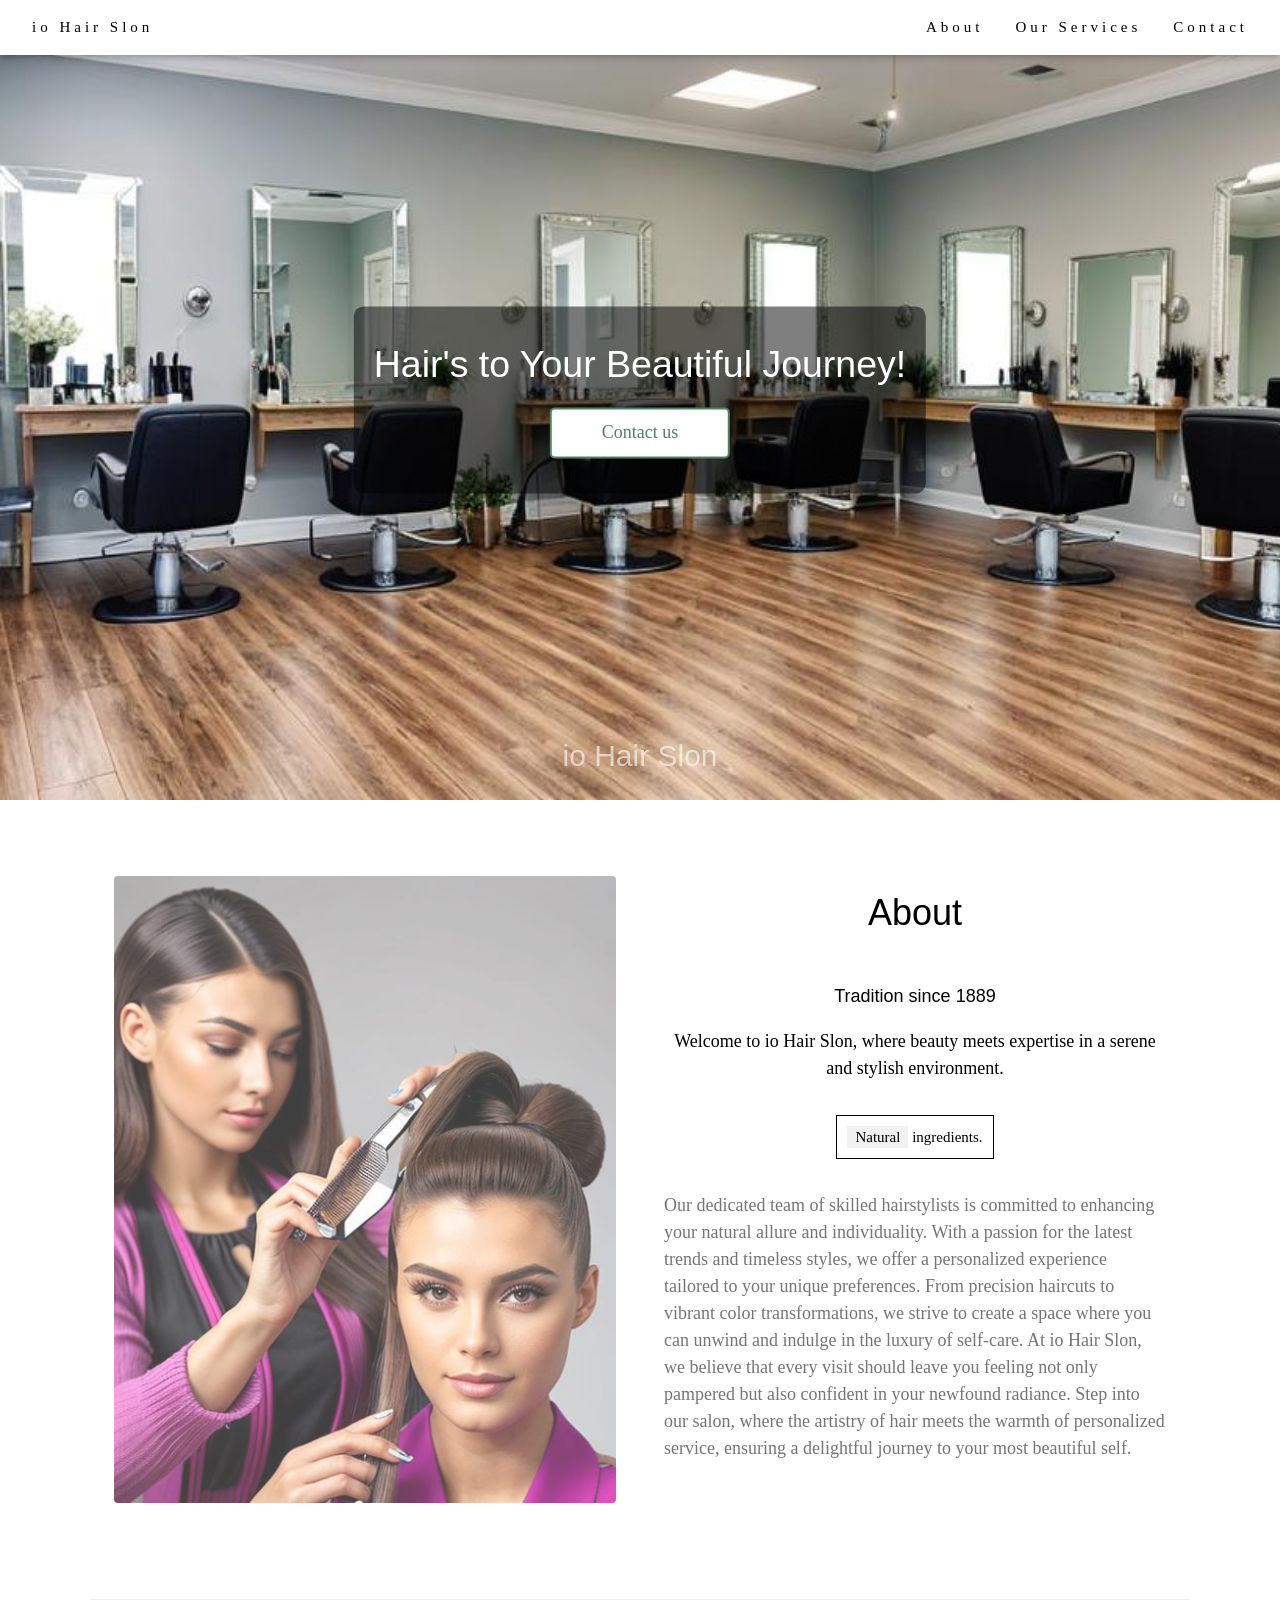
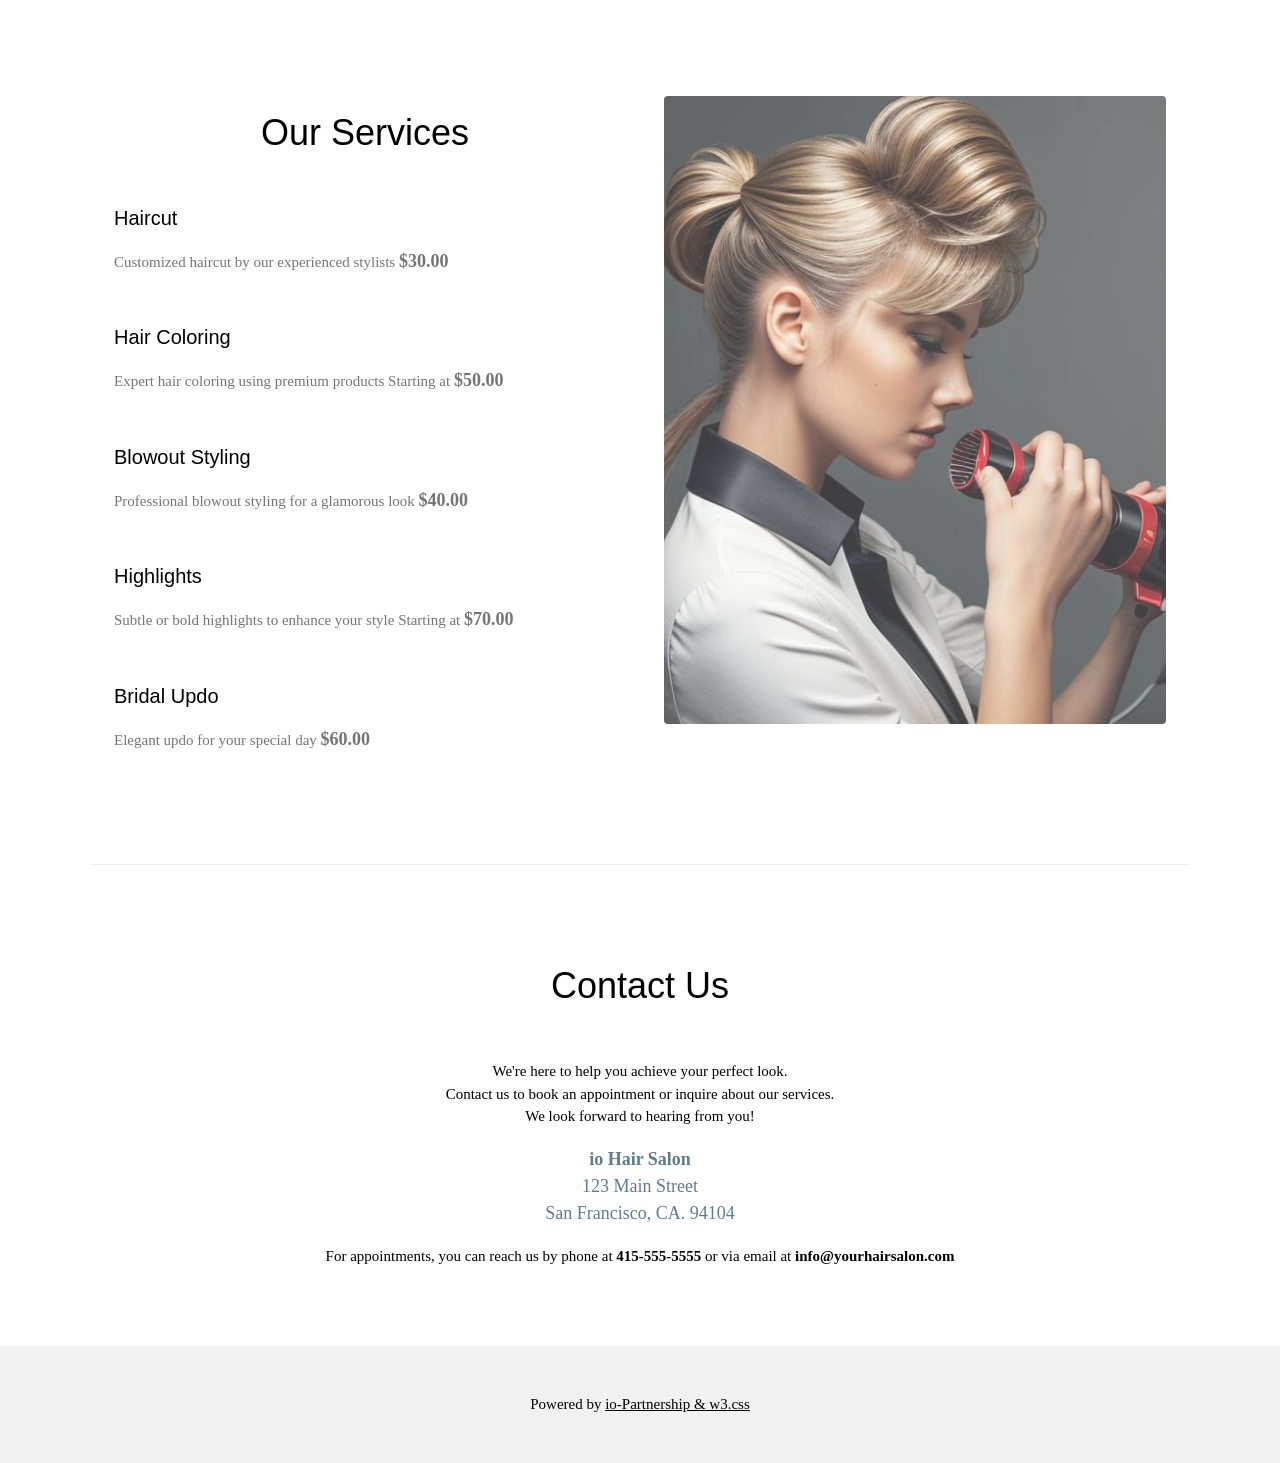
<file: index.html>
<!-- index.html -->
<!DOCTYPE html>
<html lang="en">
  <head>
    <meta charset="UTF-8" />
    <meta name="viewport" content="width=device-width, initial-scale=1" />
    <title>io Hair Slon</title>
    <link rel="stylesheet" href="https://www.w3schools.com/w3css/4/w3.css" />
    <link rel="stylesheet" href="index.css">
  </head>
  <body>
    <!-- Navbar (sit on top) -->
    <div class="w3-top">
      <div
        class="w3-bar w3-white w3-padding w3-card"
        style="letter-spacing: 4px"
      >
        <a href="#home" class="w3-bar-item w3-button">io Hair Slon</a>
        <!-- Right-sided navbar links. Hide them on small screens -->
        <div class="w3-right w3-hide-small">
          <a href="#about" class="w3-bar-item w3-button">About</a>
          <a href="#Our Services" class="w3-bar-item w3-button">Our Services</a>
          <a href="#contact" class="w3-bar-item w3-button">Contact</a>
        </div>
      </div>
    </div>

    <!-- Header -->
<header class="custom-header">
  <img src="/assets/slon-floor.jpeg" alt="Hamburger Catering" width="1400" height="800" />

  <div class="w3-display-middle">
    <div class="custom-overlay">
      <h1 class="custom-heading">Hair's to Your Beautiful Journey!</h1>
      <button onclick="location.href='#contact'" class="custom-button" >Contact us</button>
    </div>
  </div>

  <div class="w3-display-bottommiddle w3-padding-large w3-opacity">
    <h1 class="custom-subheading">io Hair Slon</h1>
  </div>
</header>

    <!-- Page content -->
    <div class="w3-content" style="max-width: 1100px">
      <!-- About Section -->
      <div class="w3-row w3-padding-64" id="about">
        <div class="w3-col m6 w3-padding-large w3-hide-small">
          <img
            src="assets/models.jpeg"
            class="w3-round w3-image w3-opacity-min"
            alt="Table Setting"
            width="600"
            height="750"
          />
        </div>

        <div class="w3-col m6 w3-padding-large">
          <h1 class="w3-center">About</h1>
          <br />
          <h5 class="w3-center">Tradition since 1889</h5>
          <p class="w3-large w3-center">
            Welcome to io Hair Slon, where beauty meets expertise in a serene
            and stylish environment.
          </p>

          <div style="text-align: center">
            <p
              style="
                display: inline-block;
                padding: 10px;
                border: 1px solid #000;
              "
            >
              <span class="w3-tag w3-light-grey">Natural</span> ingredients.
            </p>
          </div>

          <p class="w3-large w3-text-grey w3-hide-medium">
            Our dedicated team of skilled hairstylists is committed to enhancing
            your natural allure and individuality. With a passion for the latest
            trends and timeless styles, we offer a personalized experience
            tailored to your unique preferences. From precision haircuts to
            vibrant color transformations, we strive to create a space where you
            can unwind and indulge in the luxury of self-care. At io Hair Slon,
            we believe that every visit should leave you feeling not only
            pampered but also confident in your newfound radiance. Step into our
            salon, where the artistry of hair meets the warmth of personalized
            service, ensuring a delightful journey to your most beautiful self.
          </p>
        </div>
      </div>

      <hr />

      <!-- Menu Section -->
      <!-- Services Section -->
      <div class="w3-row w3-padding-64" id="Our Services">
        <div class="w3-col l6 w3-padding-large">
          <h1 class="w3-center">Our Services</h1>
          <br />

          <h4>Haircut</h4>
          <p class="w3-text-grey">
            Customized haircut by our experienced stylists <b class="price">$30.00</b>
          </p>
          <br />

          <h4>Hair Coloring</h4>
          <p class="w3-text-grey">
            Expert hair coloring using premium products Starting at <b class="price">$50.00</b>
          </p>
          <br />

          <h4>Blowout Styling</h4>
          <p class="w3-text-grey">
            Professional blowout styling for a glamorous look <b class="price">$40.00</b>
          </p>
          <br />

          <h4>Highlights</h4>
          <p class="w3-text-grey">
            Subtle or bold highlights to enhance your style Starting at <b class="price">$70.00</b>
          </p>
          <br />

          <h4>Bridal Updo</h4>
          <p class="w3-text-grey">Elegant updo for your special day <b class="price">$60.00</b></p>
        </div>

        <div class="w3-col l6 w3-padding-large">
          <img
            src="assets/Blower.jpeg"
            class="w3-round w3-image w3-opacity-min"
            alt="Services"
            style="width: 100%"
          />
        </div>
      </div>

      <hr />

      <!-- Contact Section -->
      <div class="w3-container w3-padding-64 w3-center" id="contact">
        <h1>Contact Us</h1>
        <br />
        <p>
          We're here to help you achieve your perfect look. <br> 
          Contact us to book an appointment or inquire about our services.<br> 
          We look forward to hearing from you!
        </p>
        <p class="w3-text-blue-grey w3-large">
          <b>io Hair Salon </b> <br>
            123 Main Street <br>
            San Francisco, CA. 94104
        </p>
        <p>
          For appointments, you can reach us by phone at
          <b>415-555-5555</b> or via email at
          <b>info@yourhairsalon.com</b> 
          <!-- Alternatively, you can send us a message using the form below: -->
        </p>
        <!-- <form action="/contact_form.php" method="post">
          <p>
            <input
              class="w3-input w3-padding-16"
              type="text"
              placeholder="Your Name"
              required
              name="Name"
            />
          </p>
          <p>
            <input
              class="w3-input w3-padding-16"
              type="tel"
              placeholder="Your Phone Number"
              required
              name="PhoneNumber"
            />
          </p>
          <p>
            <input
              class="w3-input w3-padding-16"
              type="email"
              placeholder="Your Email Address"
              required
              name="Email"
            />
          </p>
          <p>
            <textarea
              class="w3-input w3-padding-16"
              placeholder="Your Message \ Special Requests"
              required
              name="Message"
            ></textarea>
          </p>
          <p>
            <button class="w3-button w3-light-grey w3-section" type="submit">
              SEND MESSAGE
            </button>
          </p>
        </form> -->
      </div>

      <!-- <div class="w3-container w3-padding-64" id="contact">
    <h1>Contact</h1><br>
    <p>We offer full-service catering for any event, large or small. We understand your needs and we will cater the food to satisfy the biggest criteria of them all, both look and taste. Do not hesitate to contact us.</p>
    <p class="w3-text-blue-grey w3-large"><b>Catering Service, 42nd Living St, 43043 New York, NY</b></p>
    <p>You can also contact us by phone 00553123-2323 or email catering@catering.com, or you can send us a message here:</p>
    <form action="/action_page.php" target="_blank">
      <p><input class="w3-input w3-padding-16" type="text" placeholder="Name" required name="Name"></p>
      <p><input class="w3-input w3-padding-16" type="number" placeholder="How many people" required name="People"></p>
      <p><input class="w3-input w3-padding-16" type="datetime-local" placeholder="Date and time" required name="date" value="2020-11-16T20:00"></p>
      <p><input class="w3-input w3-padding-16" type="text" placeholder="Message \ Special requirements" required name="Message"></p>
      <p><button class="w3-button w3-light-grey w3-section" type="submit">SEND MESSAGE</button></p>
    </form>
  </div> -->

      <!-- End page content -->
    </div>

    <!-- Footer -->
    <footer class="w3-center w3-light-grey w3-padding-32">
      <p>
        Powered by
        <a href="" title="W3.CSS" target="_blank" class="w3-hover-text-green"
          >io-Partnership & w3.css</a
        >
      </p>
    </footer>
  </body>
</html>
</file>
<file: index.css>
/* index.css */

body {
  font-family: "Times New Roman", Georgia, Serif;
  margin: 0;
}

.custom-header {
  position: relative;
  text-align: center; /* Center the content within the header */
}

.custom-header img {
  display: block;
  margin: 0 auto; /* Center the image horizontally */
}

.custom-overlay {
  background-color: rgba(0, 0, 0, 0.5);
  padding: 20px;
  border-radius: 10px;
  text-align: center;
}

.custom-heading {
  font-size: 2.5em;
  color: white;
}

.custom-button {
  display: block;
  margin: 15px auto;
  padding: 10px 50px;
  background-color: white;
  color: #508264;
  border: 2px solid #508264;
  border-radius: 5px;
  font-size: 1.2em;
  cursor: pointer;
}

.custom-button:hover {
  background-color: #508264;
  color: white;
}

.custom-subheading {
  font-size: 2em;
  color: white;
}

.price {
  font-size: 1.2em; 
}



/* body {
  font-family: "Times New Roman", Georgia, Serif;
}

h1, h2, h3, h4, h5, h6 {
  font-family: "Playfair Display";
  letter-spacing: 5px;
}


.w3-display-middle h1 {
  font-size: 2.5em; 
  text-align: center;
  white-space: nowrap; 
  overflow: hidden; 
}

@media screen and (min-width: 768px) {
  .w3-display-middle h1 {
    white-space: normal; 
  }
}

.custom-heading {
  font-size: 2.5em; 
  color: white;
}

.custom-button {
  display: block;
  margin: 15px auto; 
  width: 250px; 
}

.custom-overlay {
  background-color: rgba(0, 0, 0, 0.748); 
  padding: 20px;
  border-radius: 10px;
  display: inline-block;
}

@media screen and (min-width: 768px) {
  .custom-button {
    width: 300px; 
  }
} */
</file>
